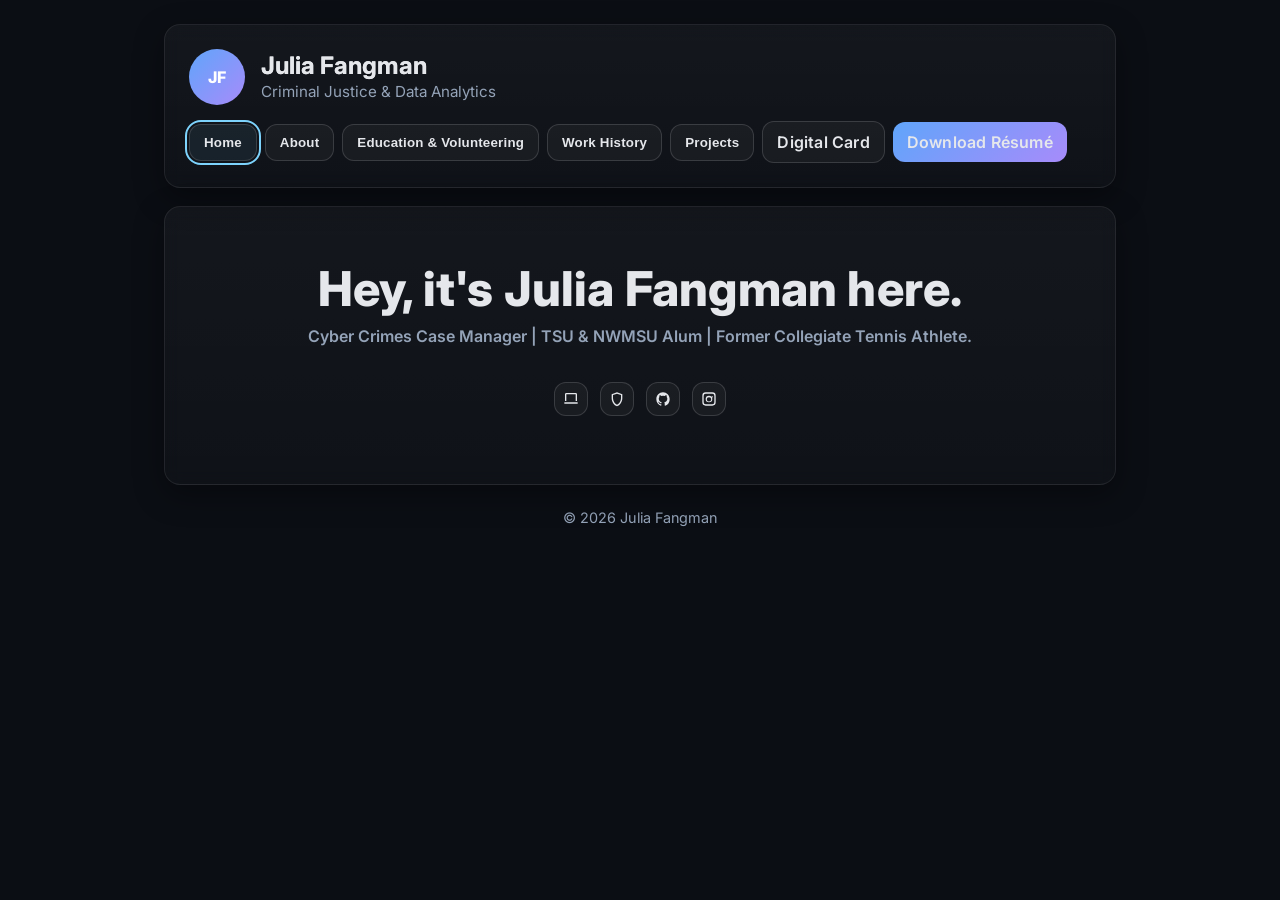
<file: index.html>
<!doctype html>
<html lang="en">
<head>
  <meta charset="utf-8" />
  <meta name="viewport" content="width=device-width, initial-scale=1" />
  <title>Julia Fangman</title>
  <meta name="description" content="Julia Fangman - Personal Resume Website" />
  <link rel="preconnect" href="https://fonts.googleapis.com">
  <link rel="preconnect" href="https://fonts.gstatic.com" crossorigin>
  <link href="https://fonts.googleapis.com/css2?family=Inter:wght@400;500;600;700&display=swap" rel="stylesheet">
  <link rel="stylesheet" href="style.css" />
</head>
<body>
  <div class="container">
    <!-- Header / Brand + Nav -->
    <header class="card" role="banner">
      <div class="brand">
        <div class="avatar" aria-hidden="true" id="initials">AG</div>
        <div class="title">
          <h1 class="name-stack" aria-label="Your Name">
            <span class="face face-normal" id="name-normal">Your Name</span>
            <span class="face face-aurebesh" id="name-aurebesh" aria-hidden="true">Your Name</span>
          </h1>
          <p><span class="muted" id="tagline">Criminal Justice & Data Analytics</span></p>
        </div>
      </div>
      <nav class="nav" aria-label="Primary">
        <button class="tab" data-target="home" aria-current="page">Home</button>
        <button class="tab" data-target="about">About</button>
        <button class="tab" data-target="education">Education & Volunteering</button>
        <button class="tab" data-target="work">Work History</button>
        <button class="tab" data-target="projects">Projects</button>
        <a class="button" href="/card" aria-label="Open digital business card">Digital Card</a>
        <a class="button primary" href="assets/resume/jfangman_resume.pdf" download aria-label="Download resume as PDF">Download Résumé</a>
      </nav>
    </header>

    <main>
      <!-- Home -->
      <section id="home" class="card" aria-labelledby="home-h">
        <div class="hero">
          <h2 id="home-h" class="visually-hidden">Home</h2>
          <h1 id="home-title" class="home-title">Hey There, it's Julia Fangman here.</h1>
          <h2 id="home-subtitle" class="home-subtitle">
            Cyber Crimes Case Manager | TSU & NWMSU State Alum | Former Collegiate Tennis Athlete.
            \n\n 
          </h2> 

          <!-- Icons row (same style as other icons, no "Contact" header) -->
          <div class="icons home-icons" id="home-icons" aria-label="Quick contact links"></div>

        </section>

      <!-- About -->
      <section id="about" class="card active" aria-labelledby="about-h">
        <div class="row">
          <div>
            <h2 id="about-h">About</h2>
            <div id="bio"></div>
            <p>
              <span class="pill">Available upon request.</span>
            </p>
          </div>
          <aside>
            <!-- Profile Photo -->
            <figure class="profile-photo" id="profile-photo-wrap" hidden>
              <img id="profile-photo" src="" alt="Portrait" loading="lazy" />
            </figure>

            <!-- Contact Icons -->
            <h3>Contact</h3>
            <div class="icons" id="contact-icons" aria-label="Contact links"></div>
          </aside>
        </div>
      </section>

      <!-- Education / Volunteer / Certs -->
      <section id="education" class="card" aria-labelledby="ed-h">
      <h2 id="ed-h">Education, Volunteer, and Certifications</h2>
      <p class="muted">

      </p>

      <!-- Collapsible groups -->
      <details class="edugroup" id="group-education">
        <summary>
          <span class="chev" aria-hidden="true">▸</span>
          <span class="label">Education</span>
          <span class="count" id="count-education">0</span>
        </summary>
        <div class="edulist" id="edu-education" aria-live="polite"></div>
      </details>

      <details class="edugroup" id="group-certification">
        <summary>
          <span class="chev" aria-hidden="true">▸</span>
          <span class="label">Certifications</span>
          <span class="count" id="count-certification">0</span>
        </summary>
        <div class="edulist" id="edu-certification" aria-live="polite"></div>
      </details>

      <details class="edugroup" id="group-volunteering">
        <summary>
          <span class="chev" aria-hidden="true">▸</span>
          <span class="label">Volunteer</span>
          <span class="count" id="count-volunteering">0</span>
        </summary>
        <div class="edulist" id="edu-volunteering" aria-live="polite"></div>
      </details>
      </section>

      <!-- Work History -->
      <section id="work" class="card" aria-labelledby="work-h">
        <h2 id="work-h">Work History</h2>
        <p class="muted">This list may not be a complete work history or may require updates as expectations are added or are changed.</p>
        <div class="timeline" id="work-list" aria-live="polite"></div>
      </section>

      <!-- Projects -->
       <section id="projects" class="card" aria-labelledby="projects-h">
        <h2 id="projects-h">Projects</h2>
        <p class="muted">Personal and work-adjacent projects. Click to expand for details and links.</p>
        <div id="projects-list"></div>
      </section>
    </main>

    <footer>
      <span id="copyright">© <span id="year"></span> Julia Fangman</span>
    </footer>
  </div>

  <script src="app.js" defer></script>
</body>
</html>
</file>
<file: style.css>
:root {
  --bg: #0b0e14;
  --panel: #111520;
  --muted: #94a3b8;
  --text: #e5e7eb;
  --brand: #60a5fa;
  --brand-2: #a78bfa;
  --ring: #7dd3fc;
  --ok: #34d399;
  --warn: #f59e0b;
  --shadow: 0 10px 30px rgba(0,0,0,.35);
  --radius: 16px;
}
* { box-sizing: border-box; }
html, body { height: 100%; }
body {
  margin: 0; 
  font-family: Inter, system-ui, -apple-system, Segoe UI, Roboto, Ubuntu, Cantarell, "Helvetica Neue", Arial, "Noto Sans", "Apple Color Emoji", "Segoe UI Emoji";
  background: var(--bg);
  color: var(--text);
}
a { color: inherit; }
.container { max-width: 1000px; margin: 0 auto; padding: 24px; }

.card {
  background: linear-gradient(180deg, rgba(255,255,255,.04), rgba(255,255,255,.02));
  border: 1px solid rgba(255,255,255,.08);
  backdrop-filter: blur(8px);
  border-radius: var(--radius);
  box-shadow: var(--shadow);
}
header.card { padding: 24px; display: flex; gap: 16px; align-items: center; justify-content: space-between; flex-wrap: wrap; }
.brand { display: flex; align-items: center; gap: 16px; }
.avatar { width: 56px; height: 56px; border-radius: 50%; background: linear-gradient(135deg, var(--brand), var(--brand-2)); display: grid; place-items: center; font-weight: 800; color: white; letter-spacing: .5px; }
.title h1 { margin: 0; font-size: 1.5rem; }
.title p { margin: 2px 0 0; color: var(--muted); font-size: .95rem; }

.nav { display: flex; gap: 8px; align-items: center; flex-wrap: wrap; }
.nav button, .nav a.button {
  appearance: none; border: 1px solid rgba(255,255,255,.14); background: rgba(255,255,255,.04); color: var(--text);
  padding: 10px 14px; border-radius: 12px; cursor: pointer; font-weight: 600; letter-spacing: .2px; text-decoration: none;
  transition: transform .08s ease, border-color .2s ease, background .2s ease, box-shadow .2s ease;
}
.nav button:hover, .nav a.button:hover { border-color: rgba(255,255,255,.28); transform: translateY(-1px); }
.nav button[aria-current="page"] { outline: 2px solid var(--ring); outline-offset: 2px; background: rgba(125, 211, 252, .08); }
.nav a.button.primary { background: linear-gradient(135deg, var(--brand), var(--brand-2)); border: none; }

main { margin-top: 18px; }
section.card { padding: 24px; display: none; }
section.card.active { display: block; }

.row { display: grid; grid-template-columns: 1fr; gap: 18px; }
@media (min-width: 860px) { .row { grid-template-columns: 1.1fr .9fr; } }

.muted { color: var(--muted); }
.pill { font-size: .8rem; padding: 4px 10px; border-radius: 999px; background: rgba(255,255,255,.06); border: 1px solid rgba(255,255,255,.1); }
.icons { display: flex; gap: 10px; align-items: center; }
.icons a { display: inline-flex; padding: 8px; border-radius: 12px; border: 1px solid rgba(255,255,255,.14); background: rgba(255,255,255,.04); }
.icons a:hover { border-color: rgba(255,255,255,.28); transform: translateY(-1px); }

.edulist { display: grid; grid-template-columns: 1fr; gap: 12px; }
.edu { display: grid; grid-template-columns: 60px 1fr; gap: 14px; align-items: center; padding: 10px; border-radius: 12px; border: 1px solid rgba(255,255,255,.08); background: rgba(255,255,255,.03); }
.edu img { width: 60px; height: 60px; object-fit: contain; border-radius: 10px; background: transparent; }
.edu h4 { margin: 0; }
.edu p { margin: 4px 0 0; color: var(--muted); }
.edugroup {
  margin-top: 18px;
  border: 1px solid rgba(255,255,255,.08);
  border-radius: 12px;
  background: rgba(255,255,255,.03);
  overflow: hidden;
}

.edugroup + .edugroup { margin-top: 14px; }

.edugroup summary {
  list-style: none; /* hides default marker in some browsers */
  display: flex;
  align-items: center;
  gap: 10px;
  justify-content: space-between;
  padding: 12px 14px;
  cursor: pointer;
  user-select: none;
  font-weight: 600;
}

/* Hide native marker consistently */
.edugroup summary::-webkit-details-marker { display: none; }

/* Left side of summary: caret + label */
.edugroup summary .label {
  flex: 1;
}

/* Count pill on the right */
.edugroup summary .count {
  font-size: .8rem;
  padding: 2px 10px;
  border-radius: 999px;
  background: rgba(255,255,255,.06);
  border: 1px solid rgba(255,255,255,.1);
  color: var(--muted);
}

/* Custom caret */
.edugroup summary .chev {
  transition: transform .15s ease;
  width: 18px;
  text-align: center;
  opacity: .9;
}

.edugroup[open] summary .chev {
  transform: rotate(90deg);
}

/* Inner list spacing */
.edugroup .edulist {
  padding: 12px;
}

.timeline { position: relative; margin: 8px 0 0; }
.timeline::before { content: ""; position: absolute; left: 14px; top: 0; bottom: 0; width: 2px; background: rgba(255,255,255,.12); }
.job { position: relative; margin-left: 38px; padding: 12px 12px 12px 14px; border-radius: 12px; border: 1px solid rgba(255,255,255,.08); background: rgba(255,255,255,.03); margin-bottom: 12px; }
.job::before { content: ""; position: absolute; left: -26px; top: 14px; width: 12px; height: 12px; border-radius: 50%; background: linear-gradient(135deg, var(--brand), var(--brand-2)); box-shadow: 0 0 0 3px rgba(99,102,241,.25); }
.job h4 { margin: 0; font-size: 1rem; }
.job .meta { margin-top: 4px; font-size: .9rem; color: var(--muted); }
.job p { margin: 8px 0 0; }

footer { text-align: center; color: var(--muted); margin: 24px 0 12px; font-size: .9rem; }
.visually-hidden { position: absolute !important; height: 1px; width: 1px; overflow: hidden; clip: rect(1px, 1px, 1px, 1px); white-space: nowrap; }

/* Project content area spacing */
.proj-body { padding: 12px; }
.proj-body p { margin: 0 0 8px; }
.proj-img {
  margin: 12px 0;
  text-align: center;
}
.proj-img img {
  width: auto;
  max-width: 100%;
  max-height: 280px;
  border-radius: 12px;
  box-shadow: 0 4px 12px rgba(0,0,0,.4);
  object-fit: contain;
}
.proj-link {
  display: inline-flex;
  align-items: center;
  gap: 6px;
  font-weight: 600;
  text-decoration: none;
  border: 1px solid rgba(255,255,255,.14);
  background: rgba(255,255,255,.04);
  padding: 8px 10px;
  border-radius: 10px;
}
.proj-link:hover { border-color: rgba(255,255,255,.28); transform: translateY(-1px); }

/* Load Aurebesh
@font-face {
  font-family: 'Aurebesh';
  src:
    url('assets/fonts/Aurebesh.woff2') format('woff2'),
    url('assets/fonts/Aurebesh.woff') format('woff'),
    url('assets/fonts/Aurebesh.otf') format('opentype');
  font-weight: 400;
  font-style: normal;
  font-display: swap;
} */

/* Name crossfade stack */
.name-stack {
  position: relative;
  display: inline-block;
  line-height: 1.1;
}

.name-stack .face {
  display: inline-block;
  transition: opacity .3s ease;
  white-space: nowrap;
}

.name-stack .face-normal {
  /* stays in normal flow to determine size */
  position: relative;
  font-family: Inter, system-ui, -apple-system, Segoe UI, Roboto, Ubuntu, Cantarell, "Helvetica Neue", Arial;
}

.name-stack .face-aurebesh {
  position: absolute;
  inset: 0;              /* overlay the normal face */
  font-family: 'Aurebesh', Inter, system-ui, -apple-system, Segoe UI, Roboto, Ubuntu, Cantarell, "Helvetica Neue", Arial;
}

/* Animations (unchanged) */
@keyframes fontSwapOut {
  0%, 35% { opacity: 1; }
  45%, 85% { opacity: 0; }
  100% { opacity: 1; }
}
@keyframes fontSwapIn {
  0%, 35% { opacity: 0; }
  45%, 85% { opacity: 1; }
  100% { opacity: 0; }
}
.name-stack .face-normal   { animation: fontSwapOut 10s ease-in-out infinite; }
.name-stack .face-aurebesh { animation: fontSwapIn  10s ease-in-out infinite; }

.name-stack:hover .face-normal,
.name-stack:hover .face-aurebesh { animation-play-state: paused; }

@media (prefers-reduced-motion: reduce) {
  .name-stack .face-normal,
  .name-stack .face-aurebesh { animation: none; }
  .name-stack .face-aurebesh { opacity: 0; }
}

.profile-photo {
  margin: 0 0 12px 0;
  border-radius: 12px;
  border: 1px solid rgba(255,255,255,.08);
  background: rgba(255,255,255,.03);
  overflow: hidden;
  box-shadow: var(--shadow);
}

/* Keep a nice portrait shape; adjust ratio if you like */
.profile-photo img {
  display: block;
  width: 100%;
  height: auto;
  max-height: 400px;
  aspect-ratio: 4 / 5;      /* common portrait ratio */
  object-fit: cover;        /* fills the frame, trims edges if needed */
  background: rgba(255,255,255,.02);
}

.hero {
  text-align: center;
  padding: 28px 8px 8px;
}

.home-title {
  margin: 0 0 8px;
  font-size: 3rem;
  font-weight: 800;
  letter-spacing: .2px;
}

.home-subtitle {
  margin: 0 0 36px;
  font-size: 1rem;
  font-weight: 600;
  color: var(--muted);
}

/* Make the icon row match the subtitle height */
.home-icons {
  justify-content: center;
  gap: 12px;
  margin-bottom: 36px;
  font-size: 1rem;   /* icon size ties to subtitle size */
}
.home-icons svg { width: 1em; height: 1em; }

/* Aurebesh line */
.home-aurebesh {
  margin: 6px 0 0;
  font-family: 'Aurebesh', Inter, system-ui, -apple-system, Segoe UI, Roboto, Ubuntu, Cantarell, "Helvetica Neue", Arial;
  font-size: 1rem;
  opacity: .9;
}
</file>
